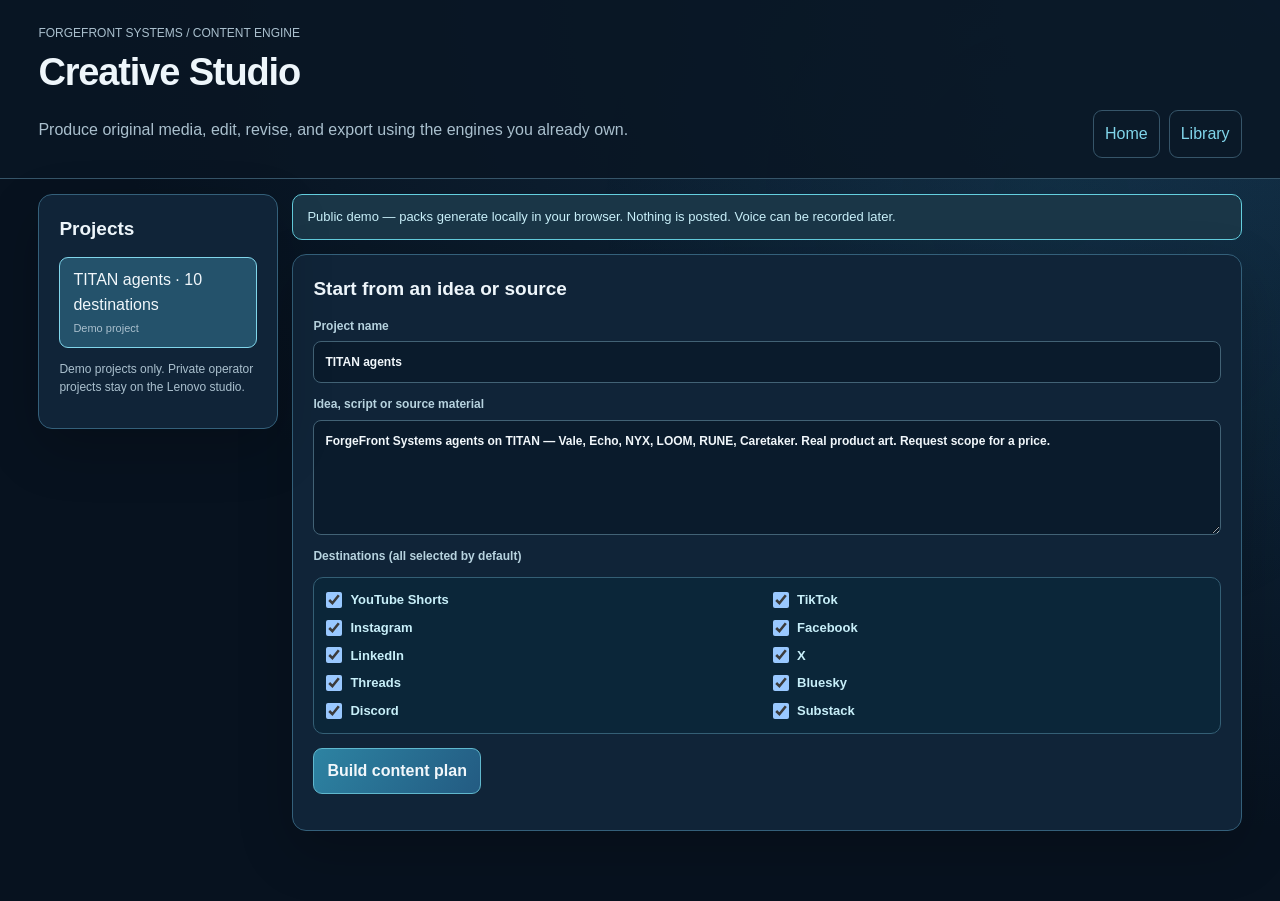
<file: create.html>
<!doctype html>
<html lang="en">
<head>
<meta charset="utf-8">
<meta name="viewport" content="width=device-width,initial-scale=1">
<title>Creative Studio · Content Engine</title>
<link rel="stylesheet" href="css/rune-ambient.css">
<link rel="stylesheet" href="css/creative.css">
<style>
.demo-banner{background:#1a3647;border:1px solid #64cfdf;border-radius:10px;padding:12px 14px;margin:0 0 14px;color:#c8eff9;font-size:13px}
.platform-grid{display:grid;grid-template-columns:repeat(2,minmax(0,1fr));gap:8px 12px;margin:8px 0 14px;padding:12px;border:1px solid #345f75;border-radius:10px;background:#0b2639}
.platform-grid .check{display:flex;align-items:center;gap:8px;margin:0;font-weight:600;color:#c8eff9;font-size:13px}
.platform-grid .check input{width:16px;height:16px;margin:0}
.pack{border:1px solid #345f75;border-radius:10px;padding:12px;margin:8px 0;background:#081826}
.pack b{display:block;color:#81d6eb;margin-bottom:6px}
.pack p{margin:0;color:#aac0ce;font-size:13px;white-space:pre-wrap}
</style>
</head>
<body>
<header class="mast">
  <div>
    <small>FORGEFRONT SYSTEMS / CONTENT ENGINE</small>
    <h1>Creative Studio</h1>
    <p>Produce original media, edit, revise, and export using the engines you already own.</p>
  </div>
  <nav>
    <a href="index.html">Home</a>
    <a href="library.html">Library</a>
  </nav>
</header>
<main class="layout">
<aside class="panel sidebar">
  <h2>Projects</h2>
  <div id="project-list"></div>
  <p class="hint">Demo projects only. Private operator projects stay on the Lenovo studio.</p>
</aside>
<div class="content">
  <div class="demo-banner">Public demo — packs generate locally in your browser. Nothing is posted. Voice can be recorded later.</div>
  <section class="panel">
    <h2>Start from an idea or source</h2>
    <form id="demo-form">
      <label>Project name<input name="title" required maxlength="130" value="TITAN agents"></label>
      <label>Idea, script or source material<textarea name="source" rows="5" required>ForgeFront Systems agents on TITAN — Vale, Echo, NYX, LOOM, RUNE, Caretaker. Real product art. Request scope for a price.</textarea></label>
      <label>Destinations (all selected by default)</label>
      <div class="platform-grid" id="platform-grid"></div>
      <button class="primary" type="submit">Build content plan</button>
      <p id="status" role="status"></p>
    </form>
  </section>
  <section class="panel" id="packs" hidden>
    <h2>Platform packs</h2>
    <p class="hint">Editable drafts for every destination. Human review only — no auto publish.</p>
    <div id="pack-list"></div>
    <p style="margin-top:16px"><a href="assets/agents-cut.mp4" target="_blank">Play sample cut</a></p>
  </section>
</div>
</main>
<script>
const DEST=[
 ["youtube_shorts","YouTube Shorts"],["tiktok","TikTok"],["instagram","Instagram"],["facebook","Facebook"],
 ["linkedin","LinkedIn"],["x","X"],["threads","Threads"],["bluesky","Bluesky"],["discord","Discord"],["substack","Substack"]
];
const grid=document.getElementById("platform-grid");
for(const [id,label] of DEST){
  const lab=document.createElement("label");lab.className="check";
  lab.innerHTML=`<input type="checkbox" name="platforms" value="${id}" checked> ${label}`;
  grid.append(lab);
}
const list=document.getElementById("project-list");
const btn=document.createElement("button");btn.className="projectbtn active";btn.type="button";
btn.innerHTML="TITAN agents · 10 destinations<small>Demo project</small>";list.append(btn);

document.getElementById("demo-form").onsubmit=(e)=>{
  e.preventDefault();
  const fd=new FormData(e.target);
  const source=String(fd.get("source")||"").trim();
  const title=String(fd.get("title")||"Project").trim();
  const picked=[...e.target.querySelectorAll('input[name="platforms"]:checked')].map(x=>x.value);
  const hook=(source.split(".")[0]||title).slice(0,120);
  const cta=source.toLowerCase().includes("scope")?"Request scope for a price.":"Review before you publish.";
  const box=document.getElementById("pack-list");box.replaceChildren();
  for(const [id,label] of DEST){
    if(picked.length && !picked.includes(id)) continue;
    const body=id==="linkedin"||id==="substack"?source.slice(0,900):source.slice(0,280);
    const art=document.createElement("article");art.className="pack";
    art.innerHTML=`<b>${label}</b><p>${hook}\n\n${body}\n\n${cta}</p>`;
    box.append(art);
  }
  document.getElementById("packs").hidden=false;
  document.getElementById("status").textContent=picked.length+" destination packs ready for review.";
};
</script>
<script src="js/rune-ambient.js" defer></script>
</body>
</html>
</file>
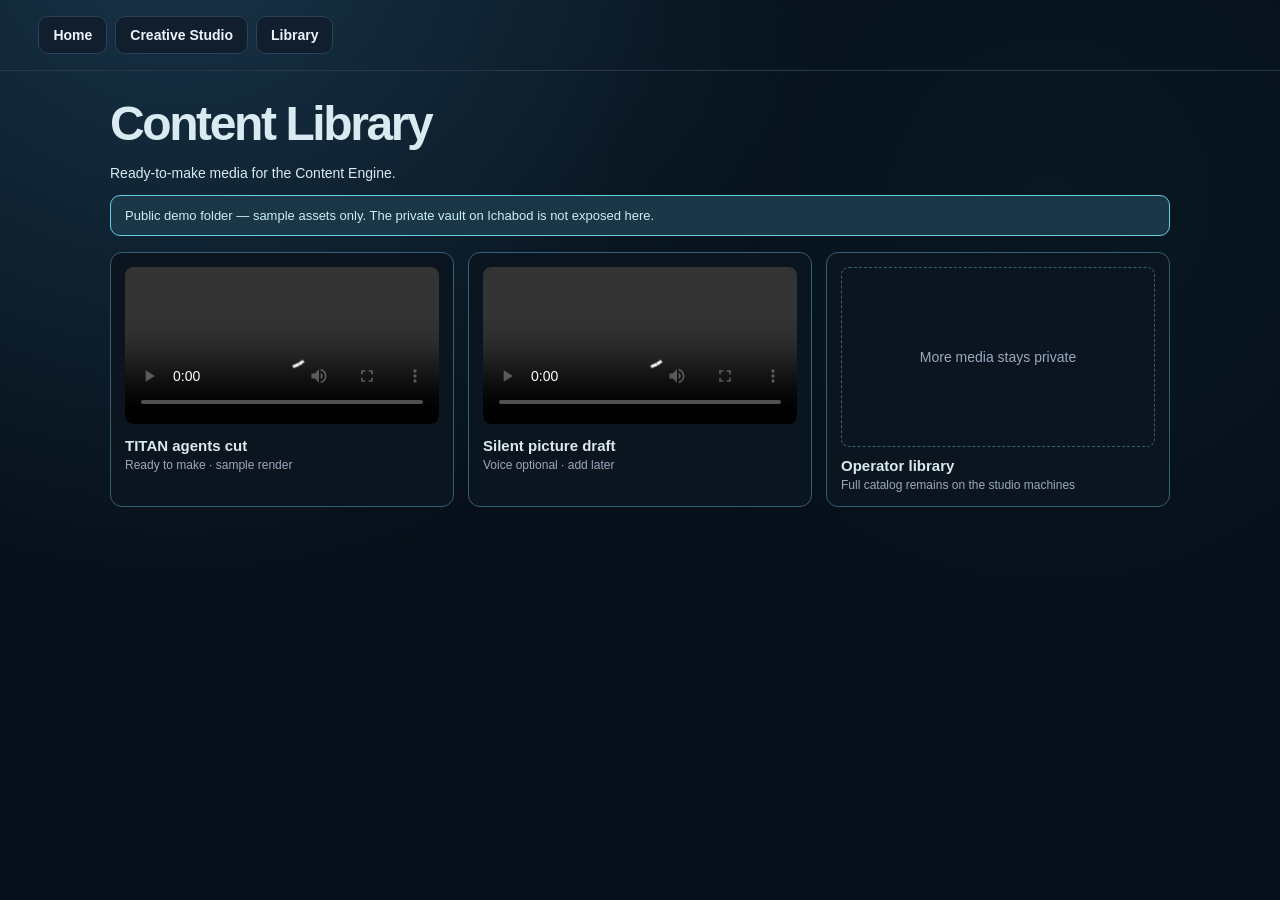
<file: library.html>
<!doctype html>
<html lang="en">
<head>
<meta charset="utf-8">
<meta name="viewport" content="width=device-width,initial-scale=1">
<title>Library · Content Engine</title>
<link rel="stylesheet" href="css/rune-ambient.css">
<link rel="stylesheet" href="css/library.css">
<style>
.demo-banner{background:#1a3647;border:1px solid #64cfdf;border-radius:10px;padding:12px 14px;margin:14px 0;color:#c8eff9;font-size:13px}
.cards{display:grid;grid-template-columns:repeat(auto-fit,minmax(220px,1fr));gap:14px;margin-top:16px}
.card{border:1px solid #345f75;border-radius:12px;padding:14px;background:#0b1520}
.card video,.card img{width:100%;border-radius:8px;background:#000;max-height:220px;object-fit:contain}
.card h3{margin:10px 0 4px;font-size:15px}
.card p{margin:0;color:#99a9be;font-size:12px}
.topnav{display:flex;gap:8px;flex-wrap:wrap;padding:16px 3%;border-bottom:1px solid #2a374a}
.topnav a{border:1px solid #294257;border-radius:10px;padding:10px 14px;background:#101e2d;color:#ecf2fa;font-weight:700;text-decoration:none}
</style>
</head>
<body>
<header class="topnav">
  <a href="index.html">Home</a>
  <a href="create.html">Creative Studio</a>
  <a href="library.html">Library</a>
</header>
<main class="shell" style="max-width:1100px;margin:auto;padding:20px">
  <h1>Content Library</h1>
  <p class="muted">Ready-to-make media for the Content Engine.</p>
  <div class="demo-banner">Public demo folder — sample assets only. The private vault on Ichabod is not exposed here.</div>
  <div class="cards">
    <article class="card">
      <video src="assets/agents-cut.mp4" controls playsinline></video>
      <h3>TITAN agents cut</h3>
      <p>Ready to make · sample render</p>
    </article>
    <article class="card">
      <video src="assets/sample-cut.mp4" controls playsinline></video>
      <h3>Silent picture draft</h3>
      <p>Voice optional · add later</p>
    </article>
    <article class="card">
      <div style="height:180px;display:grid;place-items:center;border:1px dashed #345f75;border-radius:8px;color:#99a9be">More media stays private</div>
      <h3>Operator library</h3>
      <p>Full catalog remains on the studio machines</p>
    </article>
  </div>
</main>
<script src="js/rune-ambient.js" defer></script>
</body>
</html>
</file>
<file: css/rune-ambient.css>
/* Ambient animated SVG runes modeled on the actual ODIN LINEFORGE CSS on Ichabod. */
.ff-ambient-runes{position:fixed;inset:0;z-index:0;overflow:hidden;pointer-events:none;user-select:none;contain:strict;background:radial-gradient(circle at 82% 22%,rgba(38,124,145,.08),transparent 36%)}
body>.shell,body>main,body>header{position:relative;z-index:1}
.ff-ambient-rune{--rune:#56b7cf;position:absolute;width:clamp(58px,7vw,112px);height:auto;color:var(--rune);fill:none;stroke:currentColor;stroke-linecap:round;stroke-linejoin:round;will-change:transform;animation:ff-rune-drift var(--time,29s) cubic-bezier(.4,0,.2,1) infinite;animation-delay:var(--delay,-5s)}
.ff-rune-shape{stroke-width:1.3;opacity:0;animation:ff-rune-awaken var(--time,29s) cubic-bezier(.4,0,.2,1) infinite;animation-delay:var(--delay,-5s)}
.ff-rune-spark{stroke:#e9fdff;stroke-width:2.2;stroke-dasharray:1.2 98.8;stroke-dashoffset:100;opacity:0;animation:ff-rune-fuse var(--time,29s) linear infinite;animation-delay:var(--delay,-5s)}
.ff-ambient-rune:nth-child(1){left:4%;top:12%;--time:29s;--delay:-12s;--drift:31px}
.ff-ambient-rune:nth-child(2){left:20%;top:76%;--time:34s;--delay:-24s;--drift:-26px;--rune:#d3a76b}
.ff-ambient-rune:nth-child(3){left:34%;top:19%;--time:27s;--delay:-17s;--drift:38px}
.ff-ambient-rune:nth-child(4){left:55%;top:61%;--time:35s;--delay:-8s;--drift:-42px}
.ff-ambient-rune:nth-child(5){left:72%;top:12%;--time:39s;--delay:-28s;--drift:34px;--rune:#e0b882}
.ff-ambient-rune:nth-child(6){left:89%;top:74%;--time:32s;--delay:-14s;--drift:-35px}
.ff-ambient-rune:nth-child(7){left:9%;top:44%;--time:44s;--delay:-34s;--drift:25px}
.ff-ambient-rune:nth-child(8){left:45%;top:84%;--time:33s;--delay:-4s;--drift:-24px}
.ff-ambient-rune:nth-child(9){left:82%;top:37%;--time:38s;--delay:-23s;--drift:29px}
.ff-ambient-rune:nth-child(10){left:63%;top:35%;--time:41s;--delay:-32s;--drift:-23px;--rune:#bd9366}
@keyframes ff-rune-drift{0%{transform:translate3d(0,20px,0) rotate(-6deg) scale(.8)}70%{transform:translate3d(var(--drift),-12px,0) rotate(4deg) scale(.98)}100%{transform:translate3d(var(--drift),-34px,0) rotate(8deg) scale(1.06)}}
@keyframes ff-rune-awaken{0%,14%{opacity:0;filter:none}62%{opacity:.03}74%{opacity:.1}80%{opacity:.53;filter:drop-shadow(0 0 9px currentColor) drop-shadow(0 0 22px currentColor)}86%{opacity:.09;filter:drop-shadow(0 0 3px currentColor)}94%,100%{opacity:0;filter:none}}
@keyframes ff-rune-fuse{0%,64%{opacity:0;stroke-dashoffset:100;filter:none}70%{opacity:1;filter:drop-shadow(0 0 8px currentColor)}84%{opacity:.8;stroke-dashoffset:0;filter:drop-shadow(0 0 10px currentColor)}90%,100%{opacity:0;stroke-dashoffset:-10;filter:none}}
@media(max-width:700px){.ff-ambient-rune{width:65px}.ff-ambient-rune:nth-child(n+7){display:none}}
@media(prefers-reduced-motion:reduce){.ff-ambient-rune,.ff-rune-shape,.ff-rune-spark{animation:none!important}.ff-rune-shape{opacity:.035;filter:none}.ff-rune-spark{display:none}.ff-ambient-rune:nth-child(even){display:none}}
</file>
<file: css/creative.css>
body{background:#08121d;color:#eef6fb;font-family:Arial,sans-serif} .panel{padding:20px;border:1px solid #34607a;background:#102438} .layout{display:grid;grid-template-columns:240px 1fr;gap:14px}:root{color-scheme:dark;--line:#365569;--bright:#81d6eb;--muted:#aac0ce;--text:#f1f7fb}*{box-sizing:border-box}body{margin:0;min-height:100vh;line-height:1.52;background:radial-gradient(ellipse at top right,#133049,transparent 65%),#07121f}body>.mast,body>main{position:relative;z-index:1}.mast{display:flex;justify-content:space-between;align-items:end;gap:12px;flex-wrap:wrap;padding:20px 3%;border-bottom:1px solid var(--line);background:#0a1624dd}.mast h1{margin:0;letter-spacing:-.03em;font-size:38px}.mast p{color:var(--muted)}.mast nav{display:flex;gap:9px;flex-wrap:wrap}.mast nav a{border:1px solid var(--line);border-radius:9px;padding:11px;text-decoration:none}a{color:var(--bright)}a:hover{text-decoration:underline}.layout{max-width:1800px;margin:auto;padding:15px 3% 70px}.sidebar{position:sticky;top:12px;align-self:start;border-radius:14px}.content{min-width:0}.panel{min-width:0;border-radius:14px;box-shadow:0 20px 55px #0003}h2{font-size:19px;margin:0 0 13px}h3{margin:16px 0 8px}#project-list{max-height:58vh;overflow-y:auto;display:grid;gap:8px;margin:8px 0 12px}button,input,textarea,select{font:inherit}button{background:#173750;color:var(--text);border:1px solid #4b7286;border-radius:9px;padding:10px 13px;cursor:pointer}button:hover{background:#235270;border-color:var(--bright)}button:focus-visible,a:focus-visible,input:focus-visible,textarea:focus-visible,select:focus-visible{outline:2px solid #deb676;outline-offset:2px}button:disabled{opacity:.43;cursor:not-allowed}.primary{background:linear-gradient(125deg,#2d83a2,#235b82);border-color:#60b8ce;font-weight:800}.projectbtn{width:100%;text-align:left;word-break:break-word}.projectbtn.active,.workflow button.active{background:#24526b;border-color:var(--bright)}.projectbtn small{display:block;color:var(--muted);font-size:11px;margin-top:3px}label{display:block;color:#b7d3df;font-size:12px;font-weight:700;margin:12px 0}label input,label textarea,label select{display:block;width:100%;background:#0a1b2c;border:1px solid #426275;border-radius:8px;padding:11px;color:var(--text);margin-top:6px;min-width:0}textarea{resize:vertical}.two{display:grid;grid-template-columns:minmax(0,1fr) minmax(0,1fr);gap:12px}.actions,.workflow{display:flex;flex-wrap:wrap;gap:9px;align-items:center;margin:12px 0}.actions a{border:1px solid #36596a;border-radius:8px;padding:10px;text-decoration:none}.checkbox{display:flex;align-items:flex-start;gap:9px;font-weight:500}.checkbox input{width:18px;height:18px;margin:0}.workflow button{flex:1 1 120px;min-height:46px}.title-row{display:flex;justify-content:space-between;gap:12px;align-items:center}.title-row h2{margin:0}.stage{margin-top:13px}.hint,#project-meta,.mast small{color:var(--muted);font-size:12px}.result{margin-top:18px;max-width:100%;overflow-wrap:anywhere}.result pre{background:#061321;border:1px solid var(--line);border-radius:10px;max-height:460px;overflow:auto;white-space:pre-wrap;overflow-wrap:anywhere;padding:13px;font-size:12px}details{border:1px solid var(--line);padding:11px;border-radius:9px;margin:14px 0}summary{font-weight:750;color:var(--bright);cursor:pointer}.gallery{display:flex;flex-wrap:wrap;gap:12px;margin:13px 0}.gallery article{flex:1 1 240px;max-width:400px;border:1px solid var(--line);border-radius:11px;padding:11px;background:#081826}.gallery img,.gallery video{max-width:100%;width:100%;max-height:320px;object-fit:contain;background:#02070e}.gallery audio{width:100%}.gallery small{display:block;color:var(--muted);word-break:break-all}#all-assets{display:grid;gap:6px}.asset-line{border:1px solid var(--line);padding:11px;border-radius:8px;overflow-wrap:anywhere;display:flex;justify-content:space-between;align-items:center;flex-wrap:wrap;gap:8px}.cap-pill{display:inline-block;margin:5px;border:1px solid #31556e;border-radius:8px;padding:7px 11px;background:#102c3d;font-size:11px}#operation-status{color:#f1c88c;min-height:20px;padding:10px}#connections{font-size:12px;overflow-wrap:anywhere}small,.subtle{color:var(--muted)}[hidden]{display:none!important}@media(max-width:900px){.layout{grid-template-columns:minmax(0,1fr)}.sidebar{position:static}#project-list{display:flex;overflow-x:auto;max-height:220px}.projectbtn{min-width:160px}}@media(max-width:550px){.layout{padding:11px}.panel{padding:12px}.two{grid-template-columns:1fr}.mast{padding:14px}.mast h1{font-size:30px}.mast nav a{flex:1;text-align:center}.workflow button{font-size:12px}.gallery article{max-width:none}}@media(prefers-reduced-motion:reduce){*{transition:none!important}}
/* Guided production: one screen, explicit scope and saved results. */
.auto-options{display:grid;grid-template-columns:repeat(2,minmax(0,1fr));gap:14px;margin-top:18px}
.auto-options article{border:1px solid #345f75;background:#0b2639;border-radius:12px;padding:18px;min-height:235px;display:flex;flex-direction:column;align-items:flex-start}
.auto-options article h3{margin:0 0 12px;font-size:17px;color:#c8eff9}
.auto-options article p{color:#a8cad7;font-size:13px;line-height:1.65}
.auto-options article button{margin-top:auto}
.auto-options article label{width:100%}
.auto-options article textarea{min-height:70px}
@media(max-width:800px){.auto-options{grid-template-columns:1fr}.auto-options article{min-height:0}}
.platform-grid{display:grid;grid-template-columns:repeat(2,minmax(0,1fr));gap:8px 12px;margin:8px 0 14px;padding:12px;border:1px solid #345f75;border-radius:10px;background:#0b2639}
.platform-grid .check{display:flex;align-items:center;gap:8px;margin:0;font-weight:600;color:#c8eff9;font-size:13px}
.platform-grid .check input{width:16px;height:16px;margin:0}
@media(max-width:550px){.platform-grid{grid-template-columns:1fr}}
</file>
<file: css/library.css>
:root{color-scheme:dark;color:#d9eaf1;background:#07101a;font-family:Inter,"Segoe UI",Arial,sans-serif;--edge:#284456;--panel:#0e1c2c;--cyan:#83d5e4;--amber:#deb97f;--muted:#9fbbc9}
*{box-sizing:border-box}body{margin:0;min-height:100vh;background:radial-gradient(circle at 14% -10%,#183549 0,transparent 45%),#07101a;font-size:14px}
body>header{position:relative;z-index:2}body>main{position:relative;z-index:1}
button,input,select{font:inherit}button,a{transition:border-color .15s,background .15s;color:inherit}
button{background:#123047;border:1px solid #326075;padding:11px 13px;border-radius:9px;color:#e9f6fc;cursor:pointer}
button:hover{background:#17415a;border-color:#65bbcf}button:disabled{opacity:.45;cursor:not-allowed}
button:focus-visible,a:focus-visible{outline:2px solid #ffcb8f;outline-offset:2px}
a{color:#8bdeed;text-decoration:none}a:hover{text-decoration:underline}
.top{padding:24px clamp(16px,4vw,55px);border-bottom:1px solid var(--edge);display:flex;align-items:flex-end;justify-content:space-between;gap:18px;flex-wrap:wrap;background:#081423e6}
h1{font-size:clamp(28px,4vw,48px);margin:5px 0 8px;letter-spacing:-.05em}
h2{font-size:17px;margin:0}h3{margin:12px 0;word-break:break-word}
.eyebrow{font-size:10px;font-weight:800;letter-spacing:.18em;color:var(--cyan)}
.sub,.note{color:var(--muted);font-size:12px;line-height:1.65;max-width:100ch;margin:4px 0}
.links{display:flex;gap:10px;flex-wrap:wrap}.links a{border:1px solid var(--edge);border-radius:8px;padding:12px;background:#101e2f}
main{max-width:1780px;margin:auto;padding:18px clamp(12px,3vw,45px) 80px}
.summary{display:flex;flex-direction:column;gap:12px;padding-bottom:15px}
.stats{display:flex;gap:10px;flex-wrap:wrap}
.stat{border:1px solid #294859;background:#0d2435c9;border-radius:9px;padding:12px 16px;min-width:132px}
.stat b{font-size:24px;display:block;color:var(--cyan)}.stat small{font-size:11px;color:var(--muted)}
.panel{border:1px solid var(--edge);border-radius:14px;background:linear-gradient(140deg,#0d1c2bcf,#0a1623dc);padding:18px;min-width:0;box-shadow:0 19px 45px #0003}
.toolbar{margin-bottom:17px}.controls{display:flex;align-items:flex-end;flex-wrap:wrap;gap:12px}
label{font-size:12px;color:#b8d3df;display:block;font-weight:650}
.controls label:first-child{flex:3 1 280px}.controls label:nth-child(2){flex:1 1 130px}
input[type=search],input[type=file],select{display:block;width:100%;margin-top:7px;border-radius:9px;border:1px solid #35596b;background:#091724;color:#e4f5ff;padding:11px;min-width:0}
.upload{display:flex;align-items:flex-end;gap:12px;flex-wrap:wrap;margin-top:15px;padding-top:13px;border-top:1px solid var(--edge)}
.upload label{flex:1 1 300px}.upload span{color:var(--muted);font-size:12px;flex:3 1 270px;line-height:1.5}
.body-grid{display:grid;grid-template-columns:minmax(0,1fr) minmax(270px,360px);gap:15px;align-items:start}
.results-head{display:flex;align-items:center;justify-content:space-between;gap:10px;margin-bottom:15px}.results-head span{color:var(--muted);font-size:12px}
.cards{display:grid;grid-template-columns:repeat(auto-fill,minmax(195px,1fr));gap:11px}
.asset-card{display:flex;flex-direction:column;text-align:left;gap:10px;min-width:0;background:#0b1b2b;border:1px solid #2e4c61;border-radius:12px;padding:12px;min-height:178px}
.asset-card.selected{border-color:#75d6e8;box-shadow:inset 0 0 0 1px #3d9bab}
.asset-card.picked{border-color:#e08b6b;box-shadow:inset 0 0 0 1px #a85d45}
.asset-card{position:relative}
.asset-card .pick{position:absolute;top:10px;left:10px;z-index:2;background:rgba(5,14,22,.82);border-radius:6px;padding:4px;margin:0}
.asset-card .pick input{width:16px;height:16px;margin:0;cursor:pointer}
.bulk-bar,.bulk-tools{display:flex;flex-wrap:wrap;gap:8px;align-items:center;margin:0 0 10px}
.bulk-bar[hidden]{display:none!important}
.bulk-bar .danger,.bulk-tools button{cursor:pointer}
.asset-card .thumb{height:105px;border-radius:8px;display:flex;align-items:center;justify-content:center;overflow:hidden;background:radial-gradient(circle at 65% 40%,#204259,#09131f)}
.asset-card .thumb img{display:block;width:100%;height:100%;object-fit:cover}
.asset-card .symbol{font-size:37px;font-weight:300;color:#749fb3}
.asset-card strong{font-size:12px;line-height:1.4;word-break:break-word;display:-webkit-box;-webkit-line-clamp:2;-webkit-box-orient:vertical;overflow:hidden}
.asset-card small{font-size:10px;color:var(--muted);word-break:break-all;line-height:1.5}
.pager{display:flex;justify-content:center;align-items:center;gap:14px;margin-top:20px;color:var(--muted);font-size:12px}
.inspector{position:sticky;top:14px}.inspector h2{margin-bottom:16px}
.asset-preview{background:#07131f;min-height:160px;border:1px solid #264353;border-radius:10px;display:grid;place-items:center;overflow:hidden}
.asset-preview img,.asset-preview video{max-width:100%;max-height:330px;display:block}
.asset-preview audio{width:100%}.asset-preview a{padding:18px}
.facts{display:grid;grid-template-columns:1fr;gap:9px;overflow-wrap:anywhere;font-size:11px}
.facts span{color:#b8cbd8}.facts strong{color:#f1f5fa}
.asset-actions{display:grid;gap:9px;margin-top:16px}
.rights{font-size:12px;display:flex;gap:8px;align-items:flex-start}
.rights input{margin:0}.asset-actions button.primary{background:#245e74;border-color:#58b6ca}
.asset-actions .danger{color:#ffb3aa;border-color:#a25f5b}
[hidden]{display:none!important}
@media(max-width:940px){.body-grid{grid-template-columns:minmax(0,1fr)}.inspector{position:static}}
@media(max-width:520px){main{padding:12px 10px 70px}.panel{padding:12px}.cards{grid-template-columns:repeat(2,minmax(0,1fr));gap:8px}.asset-card{padding:9px;min-height:160px}.asset-card .thumb{height:90px}.top{padding:16px 11px}.links{width:100%}.links a{flex:1;text-align:center}}
@media(prefers-reduced-motion:reduce){*{transition:none!important}}

/* Recognizable-first library UI: media views, owner identity, actual previews. */
.media-tabs{display:flex;gap:8px;overflow-x:auto;scrollbar-width:thin;padding:5px 2px 16px;margin-bottom:3px;position:relative;z-index:2}
.media-tabs button{flex:0 0 auto;background:#12293b;border-color:#315269;min-width:115px;font-size:13px;font-weight:720}
.media-tabs button.active{background:linear-gradient(115deg,#205a78,#133b54);border-color:#7acfe4;color:#ecfdff}
.identity-form{border:1px solid #345263;background:#0b2030;border-radius:10px;padding:14px;margin:15px 0}
.identity-form h3{margin:0 0 8px;font-size:15px}
.identity-form input,.identity-form textarea{display:block;width:100%;margin-top:5px;border-radius:8px;border:1px solid #446376;padding:9px;background:#071724;color:#e9f7fd;font:inherit;font-size:13px}
.identity-form label{display:block;margin-bottom:12px;line-height:1.5}
#identity-status{display:block;font-size:12px;color:#a5dce9;margin:8px 0 0}
.technical{padding:10px;border:1px solid #2a4456;border-radius:9px;margin:12px 0}
.technical summary{cursor:pointer;color:#c9d6df;font-size:12px}
.technical .facts{padding:8px 0 0;overflow-wrap:anywhere}
.asset-card .thumb{height:148px}
.asset-card strong{font-size:14px;letter-spacing:-.01em;overflow-wrap:anywhere}
.asset-card small.source-context{color:#79b9c8;word-break:normal;font-size:11px;display:-webkit-box;-webkit-line-clamp:2;-webkit-box-orient:vertical;overflow:hidden}
.asset-tagline{display:inline-block;font-size:10px;background:#12374e;border:1px solid #285c72;border-radius:8px;padding:5px 8px;max-width:100%;overflow:hidden;text-overflow:ellipsis;white-space:nowrap}
.asset-card .thumb img{width:100%;height:100%;object-fit:contain;background:#05131f}
@media(max-width:560px){.media-tabs button{min-width:98px;padding:11px 10px}.asset-card .thumb{height:138px}.cards{grid-template-columns:repeat(auto-fill,minmax(145px,1fr))}.asset-card{padding:10px}.identity-form{padding:10px}}
</file>
